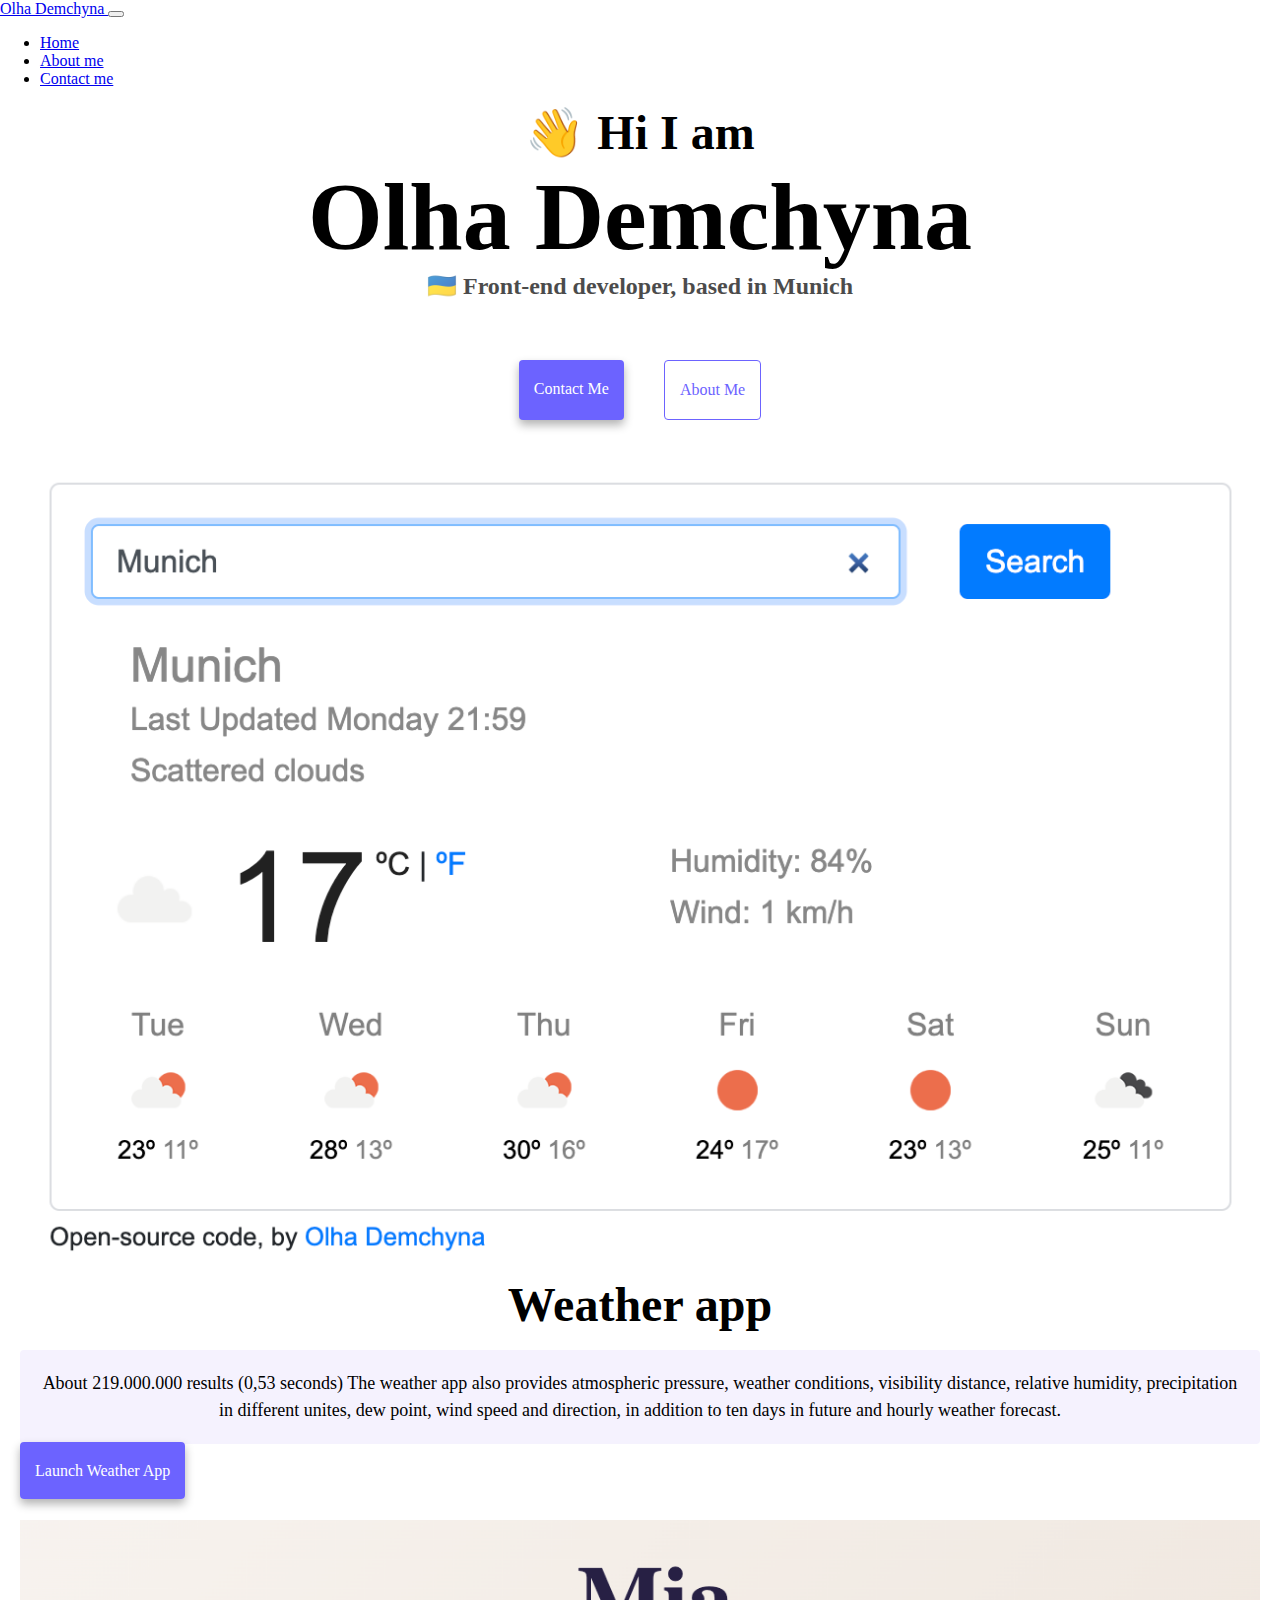
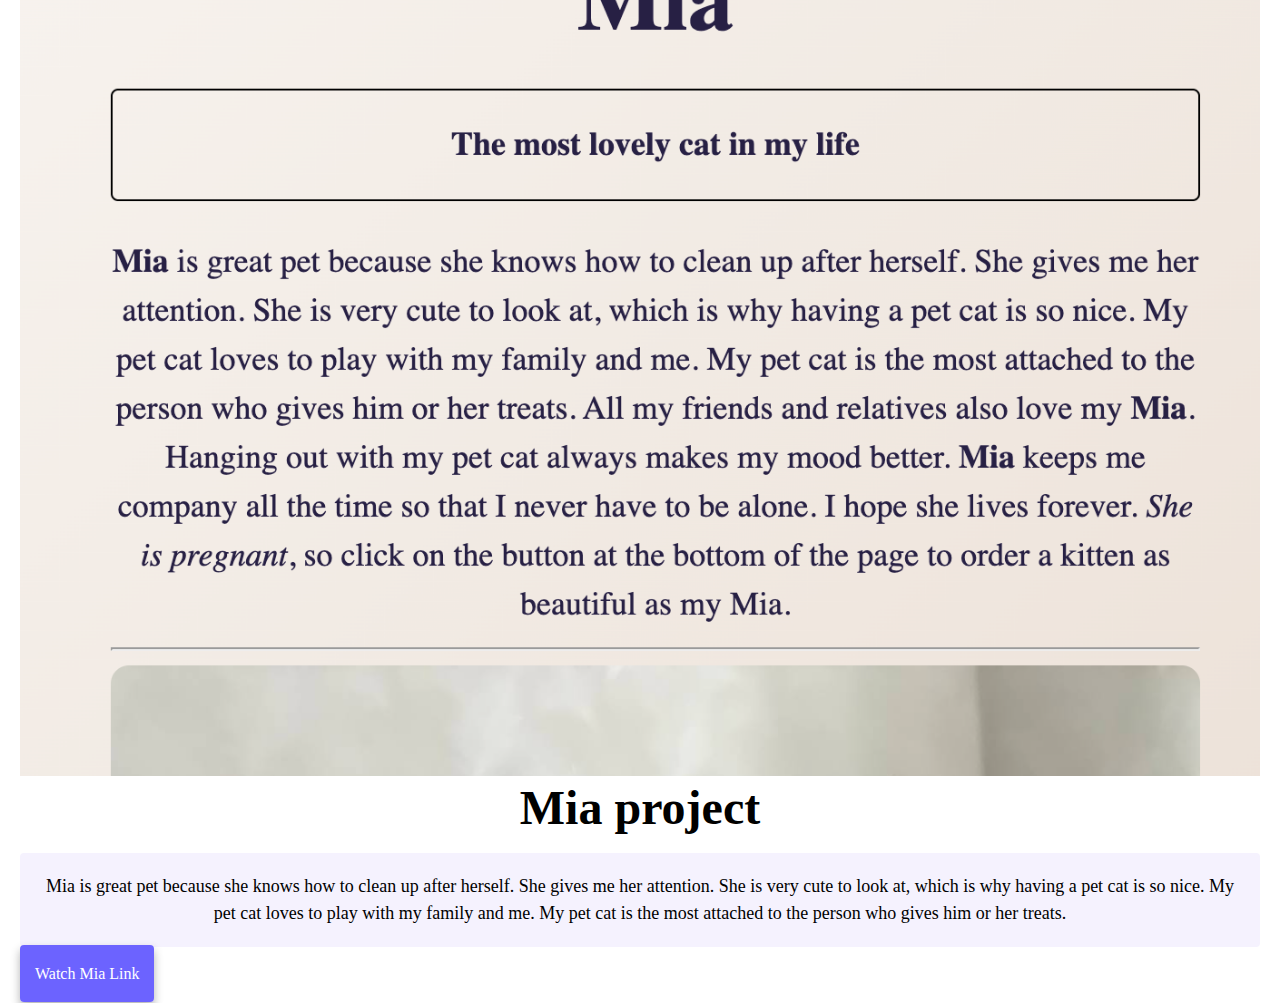
<file: index.html>
<!DOCTYPE html>
<html lang="en">
  <head>
    <meta charset="UTF-8" />
    <meta http-equiv="X-UA-Compatible" content="IE=edge" />
    <meta name="viewport" content="width=device-width, initial-scale=1.0" />
    <meta name="description" content="Olha Demchyna's projects are located there. These are few of them: WeatherApp, Mia project." />
    <link
      href="https://cdn.jsdelivr.net/npm/bootstrap@5.2.0-beta1/dist/css/bootstrap.min.css"
      rel="stylesheet"
      integrity="sha384-0evHe/X+R7YkIZDRvuzKMRqM+OrBnVFBL6DOitfPri4tjfHxaWutUpFmBp4vmVor"
      crossorigin="anonymous"
    />
    <script
      src="https://cdn.jsdelivr.net/npm/bootstrap@5.2.0-beta1/dist/js/bootstrap.min.js"
      integrity="sha384-kjU+l4N0Yf4ZOJErLsIcvOU2qSb74wXpOhqTvwVx3OElZRweTnQ6d31fXEoRD1Jy"
      crossorigin="anonymous"
    ></script>
    <title>Olha Demchyna: Homepage</title>
    <link rel="stylesheet" href="style.css" />
  </head>
  <body>
    <nav class="navbar navbar-expand-lg bg-light">
      <div class="container-fluid">
        <a class="navbar-brand" href="index.html">
          Olha Demchyna
        </a>
        <button
          class="navbar-toggler"
          type="button"
          data-bs-toggle="collapse"
          data-bs-target="#navbarNav"
          aria-controls="navbarNav"
          aria-expanded="false"
          aria-label="Toggle navigation"
        >
          <span class="navbar-toggler-icon"></span>
        </button>
        <div class="collapse navbar-collapse" id="navbarNav">
          <ul class="navbar-nav">
            <li class="nav-item">
              <a class="nav-link" href="index.html">Home</a>
            </li>
            <li class="nav-item">
              <a class="nav-link" href="about.html">About me</a>
            </li>
            <li class="nav-item">
              <a class="nav-link" href="contact.html">Contact me</a>
            </li>
          </ul>
        </div>
      </div>
    </nav>
    <h2>👋 Hi I am</h2>
    <h1>Olha Demchyna</h1>
    <h3>🇺🇦 Front-end developer, based in Munich</h3>
    <div class="navigation-links">
      <a href="about.html#contact" class="contact-link">Contact me</a>
      <a href="about.html" class="about-link">About me</a>
    </div>
    <div class="container">
      <div class="row">
        <div class="col-md-6">
          <img src="images/weatherApp.png" alt="WeatherApp page photo" class="image" />
        </div>
          <div class="col-md-6">
            <h2>Weather app</h2>
            <p>
              About 219.000.000 results (0,53 seconds) The weather app also
              provides atmospheric pressure, weather conditions, visibility
              distance, relative humidity, precipitation in different unites,
              dew point, wind speed and direction, in addition to ten days in
              future and hourly weather forecast.
            </p>
            <div class="mt-5">
                <a href="" class="primary-link" title="WeatherApp">Launch Weather App</a>
              </div>
          </div>
        </div>
      </div>
    </div>
    <div class="container">
      <div class="row">
          <div class="col-md-6">
            <img src="images/proj.png" alt="Mia project Page photo" class="image" />
          </div>
            <div class="col-md-6">
              <h2>Mia project</h2>
              <p>
                Mia is great pet because she knows how to clean up after herself. She gives me her attention. She is very cute to look at, which is why having a pet cat is so nice. My pet cat loves to play with my family and me. My pet cat is the most attached to the person who gives him or her treats.
              </p>
              <div class="mt-5">
                <a href="" class="primary-link" title="Mia project">Watch Mia Link</a>
              </div>
            </div>
          </div>
        </div>
  </body>
</html>
</file>
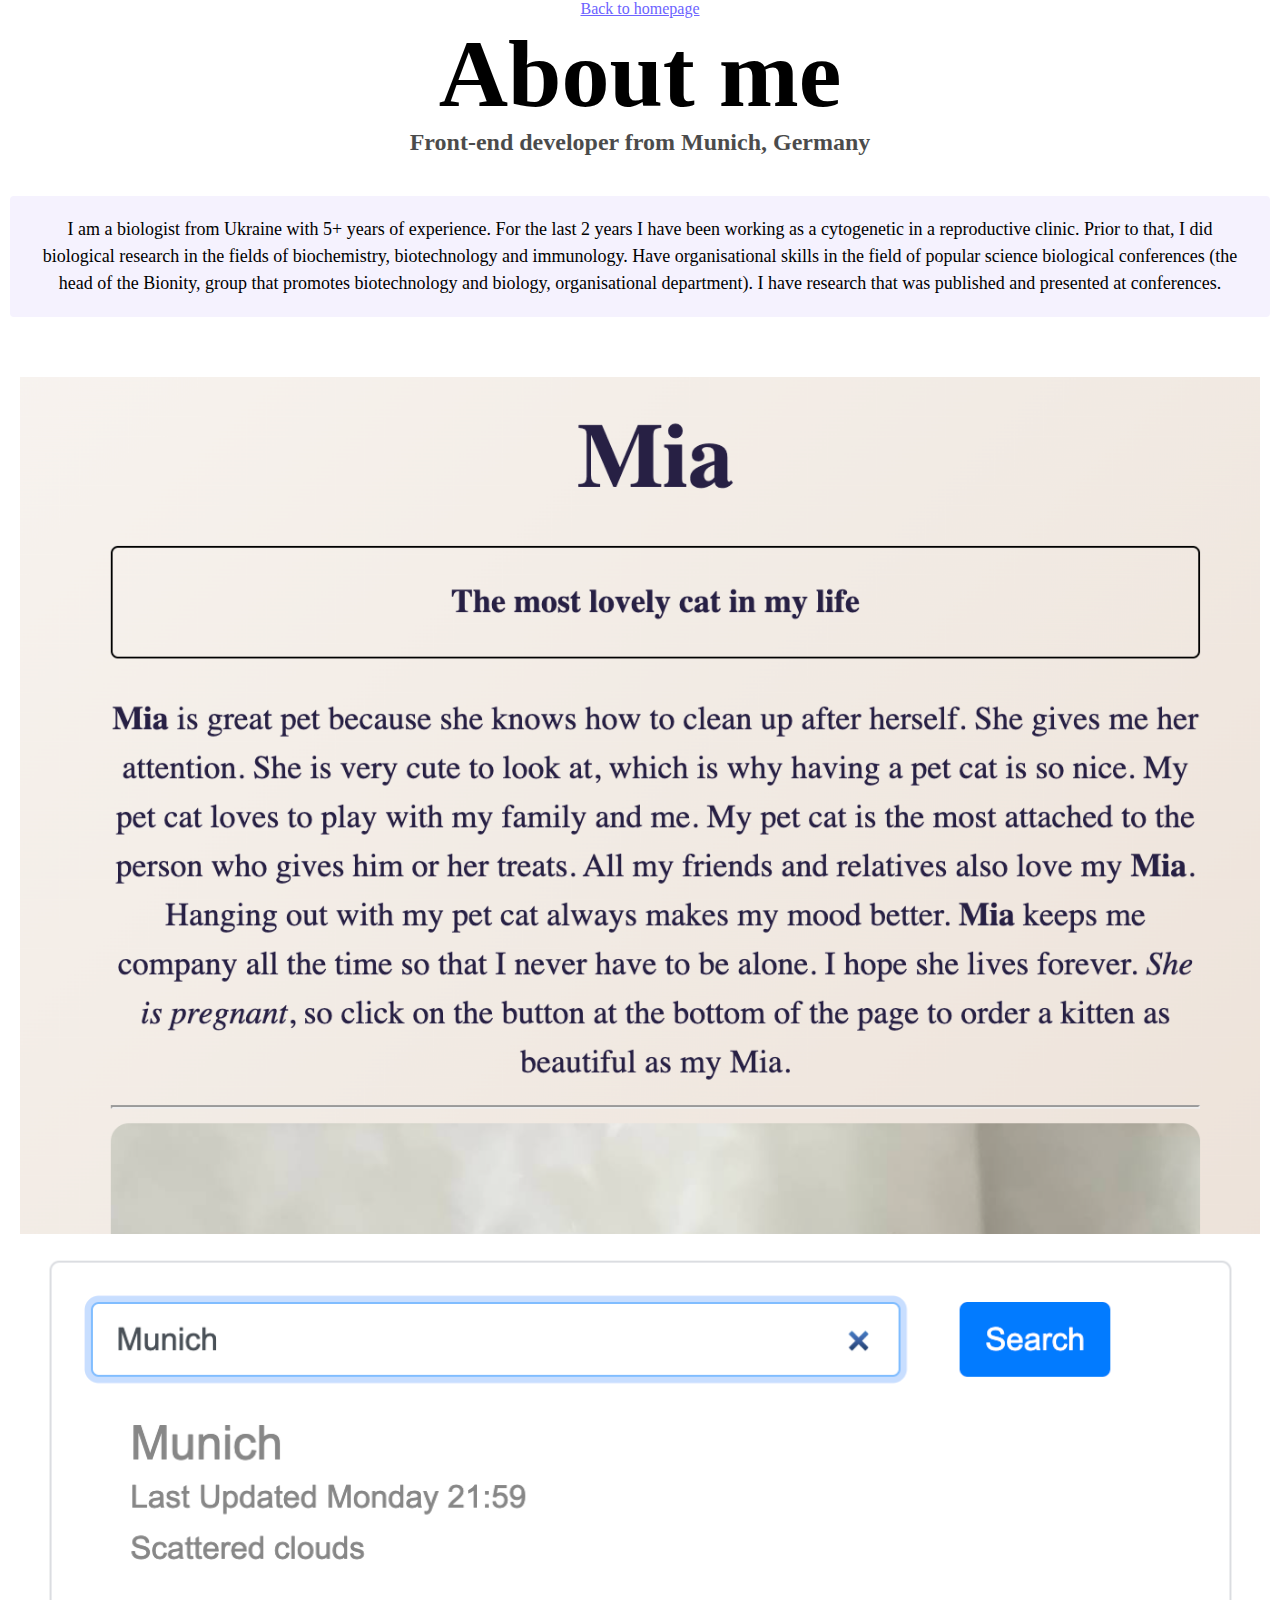
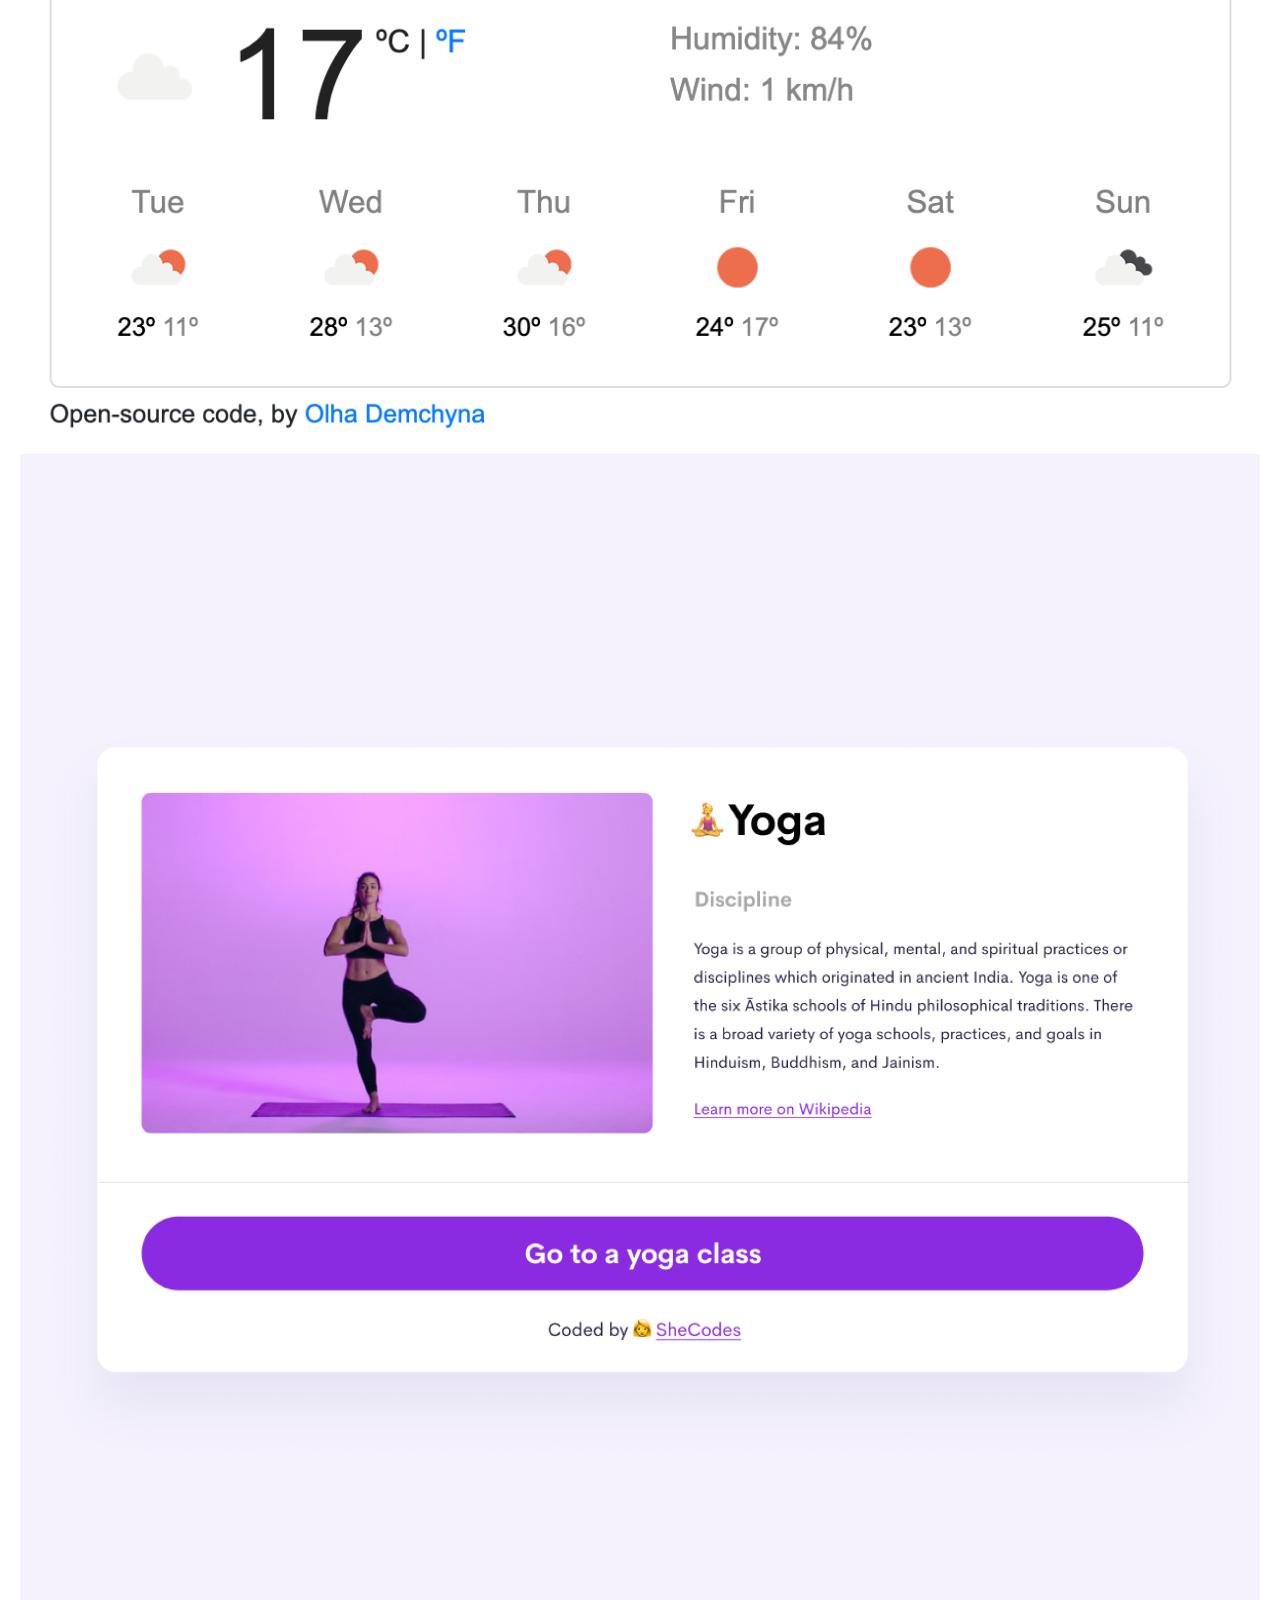
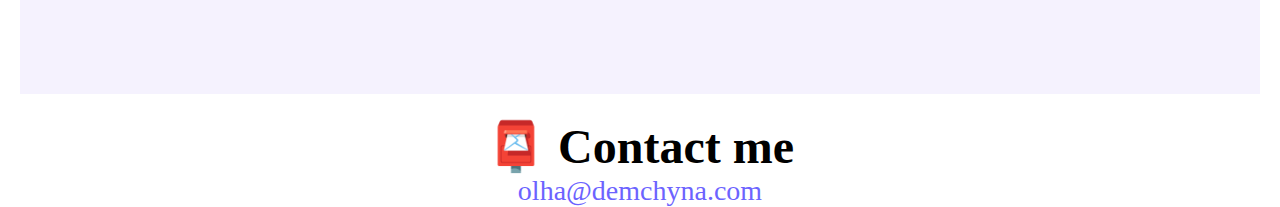
<file: about.html>
<!DOCTYPE html>
<html lang="en">
  <head>
    <meta charset="UTF-8" />
    <meta http-equiv="X-UA-Compatible" content="IE=edge" />
    <meta name="viewport" content="width=device-width, initial-scale=1.0" />
    <meta
      name="description"
      content="There is short information about Olha Demchyna. She is a biologist from Ukraine with 5+ years of experience."
    />
    <link rel="stylesheet" href="style.css" />
    <link
      href="https://cdn.jsdelivr.net/npm/bootstrap@5.2.0-beta1/dist/css/bootstrap.min.css"
      rel="stylesheet"
      integrity="sha384-0evHe/X+R7YkIZDRvuzKMRqM+OrBnVFBL6DOitfPri4tjfHxaWutUpFmBp4vmVor"
      crossorigin="anonymous"
    />
    <script
      src="https://cdn.jsdelivr.net/npm/bootstrap@5.2.0-beta1/dist/js/bootstrap.min.js"
      integrity="sha384-kjU+l4N0Yf4ZOJErLsIcvOU2qSb74wXpOhqTvwVx3OElZRweTnQ6d31fXEoRD1Jy"
      crossorigin="anonymous"
    ></script>
    <title>About Olha Demchyna</title>
  </head>
  <body>
    <a href="index.html" class="homepage-link" title="Homepage"
      >Back to homepage</a
    >
    <h1>About me</h1>
    <h3>Front-end developer from Munich, Germany</h3>
    <div class="about-paragraphs">
      <p>
        I am a biologist from Ukraine with 5+ years of experience. For the last
        2 years I have been working as a cytogenetic in a reproductive clinic.
        Prior to that, I did biological research in the fields of biochemistry,
        biotechnology and immunology. Have organisational skills in the field of
        popular science biological conferences (the head of the Bionity, group
        that promotes biotechnology and biology, organisational department). I
        have research that was published and presented at conferences.
      </p>
    </div>
    <div class="container">
      <div class="row">
        <div class="col-md-4">
          <img
            src="images/proj.png"
            alt="Mia Project Page Photo"
            class="image"
          />
        </div>
        <div class="col-md-4">
          <img
            src="images/weatherApp.png"
            alt="weatherApp Page Photo"
            class="image"
          />
        </div>
        <div class="col-md-4">
          <img src="images/yoga.png" alt="Yoga SheCodes Photo" class="image" />
        </div>
      </div>
    </div>
    <div id="contact">
      <h2>📮 Contact me</h2>
      <a href="mailto:olha@demchyna.com" class="email-link" title="E-Mail">
        olha@demchyna.com
      </a>
    </div>
  </body>
</html>
</file>
<file: style.css>
:root {
  --primary-color: #6c63ff;
  --secondary-color: #f5f2fe;
  --box-shadow: 0 5px 10px rgba(0, 0, 0, 0.3);
}

body {
  margin: auto;
  max-width: 100%;
}

h1,
h2,
h3 {
  text-align: center;
  margin: 0;
}

h1 {
  font-size: 96px;
}

h2 {
  font-size: 48px;
}

h3 {
  font-size: 24px;
  opacity: 0.7;
}

p {
  background: var(--secondary-color);
  padding: 20px;
  border-radius: 4px;
  font-size: 18px;
  line-height: 1.5;
  text-align: center;
}

.container {
  padding: 20px;
}

.navigation-links {
  display: flex;
  margin-top: 40px;
  justify-content: center;
}

.navigation-links a {
  margin: 20px;
  border-radius: 4px;
  padding: 20px 15px;
  text-decoration: none;
  text-transform: capitalize;
}

.contact-link {
  background: var(--primary-color);
  box-shadow: var(--box-shadow);
  color: white;
}

.about-link {
  color: var(--primary-color);
  border: 1px solid var(--primary-color);
}

.homepage-link {
  color: var(--primary-color);
  text-align: center;
  display: block;
}

.about-paragraphs {
  display: flex;
  margin: 30px 0;
}

.about-paragraphs p {
  margin: 10px;
}

.email-link {
  display: flex;
  justify-content: center;
  color: var(--primary-color);
  font-size: 28px;
  text-decoration: none;
}

.email-link:hover {
  text-decoration: underline;
}

.image {
  max-width: 100%;
  height: auto;
}

.row {
  display: flex;
  flex-wrap: wrap;
}

.primary-link {
  border-radius: 4px;
  padding: 20px 15px;
  text-decoration: none;
  text-transform: capitalize;
  background: var(--primary-color);
  box-shadow: var(--box-shadow);
  color: white;
}
</file>
